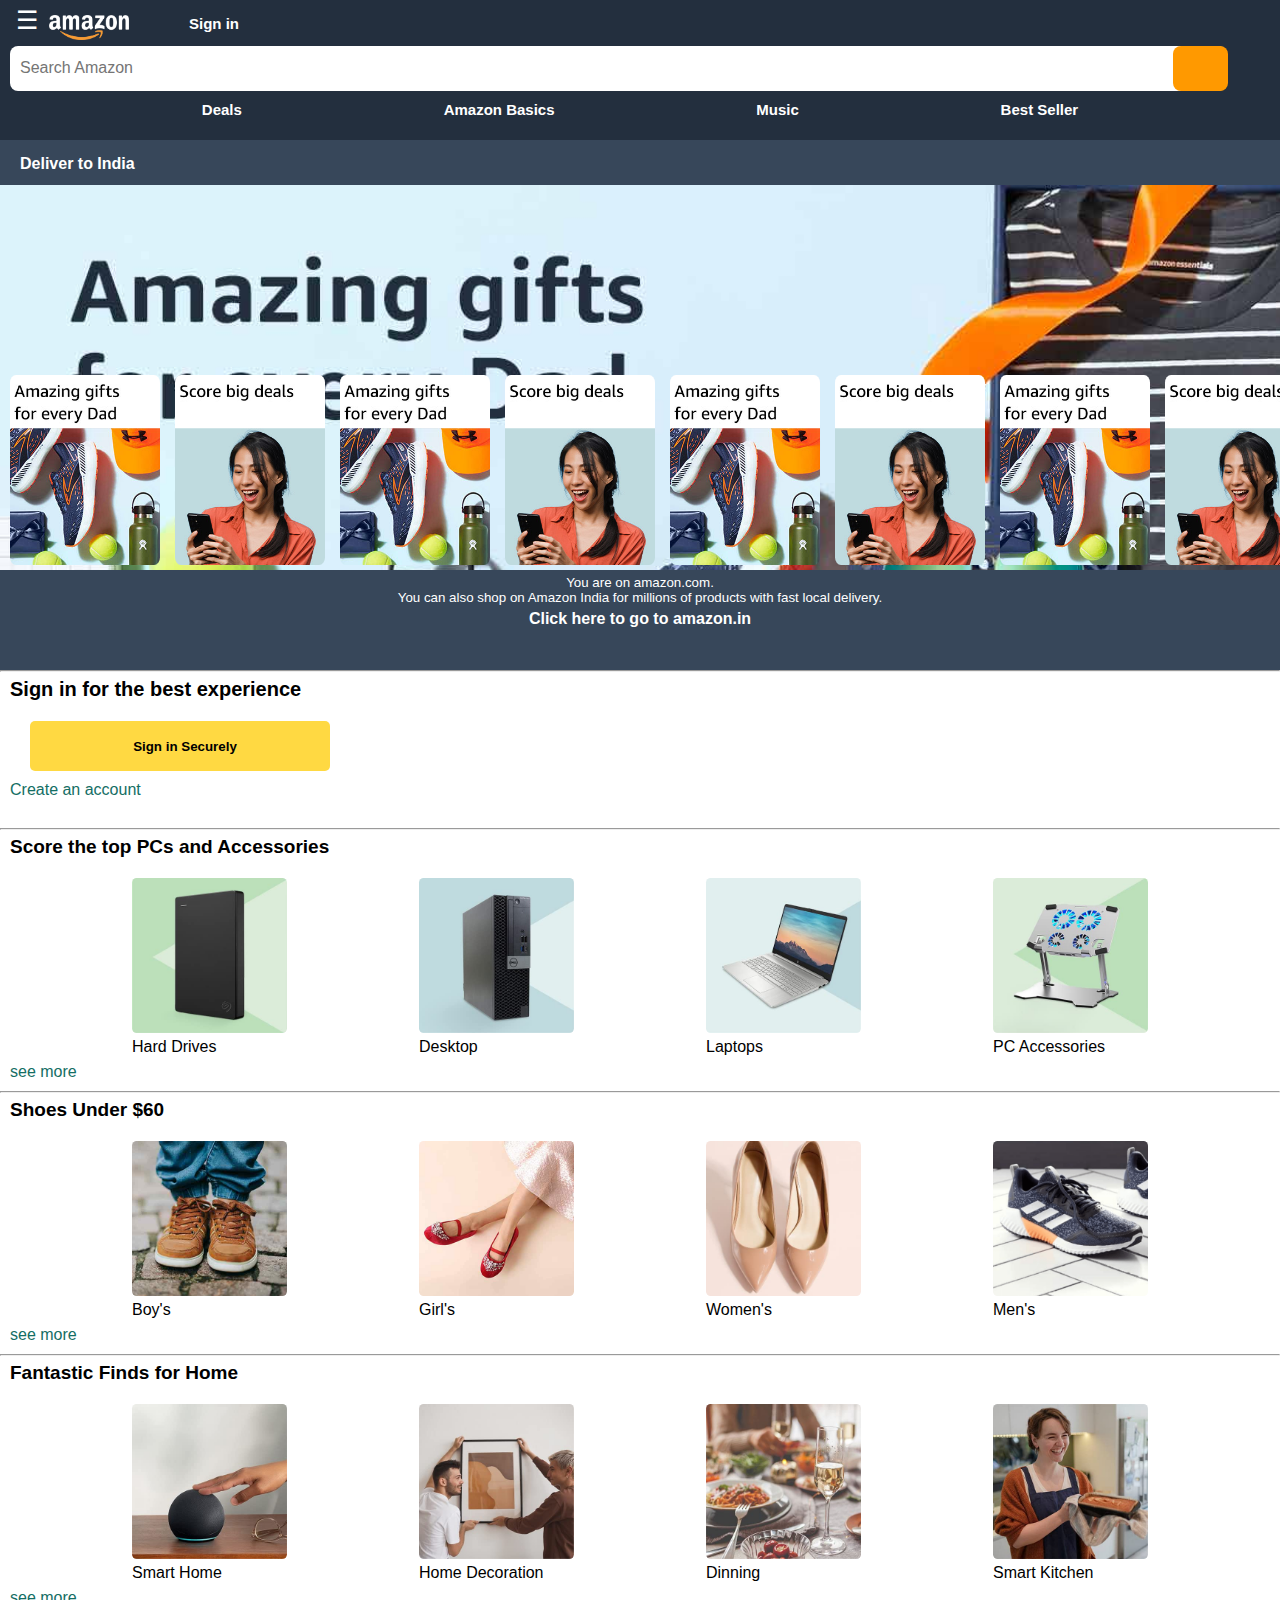
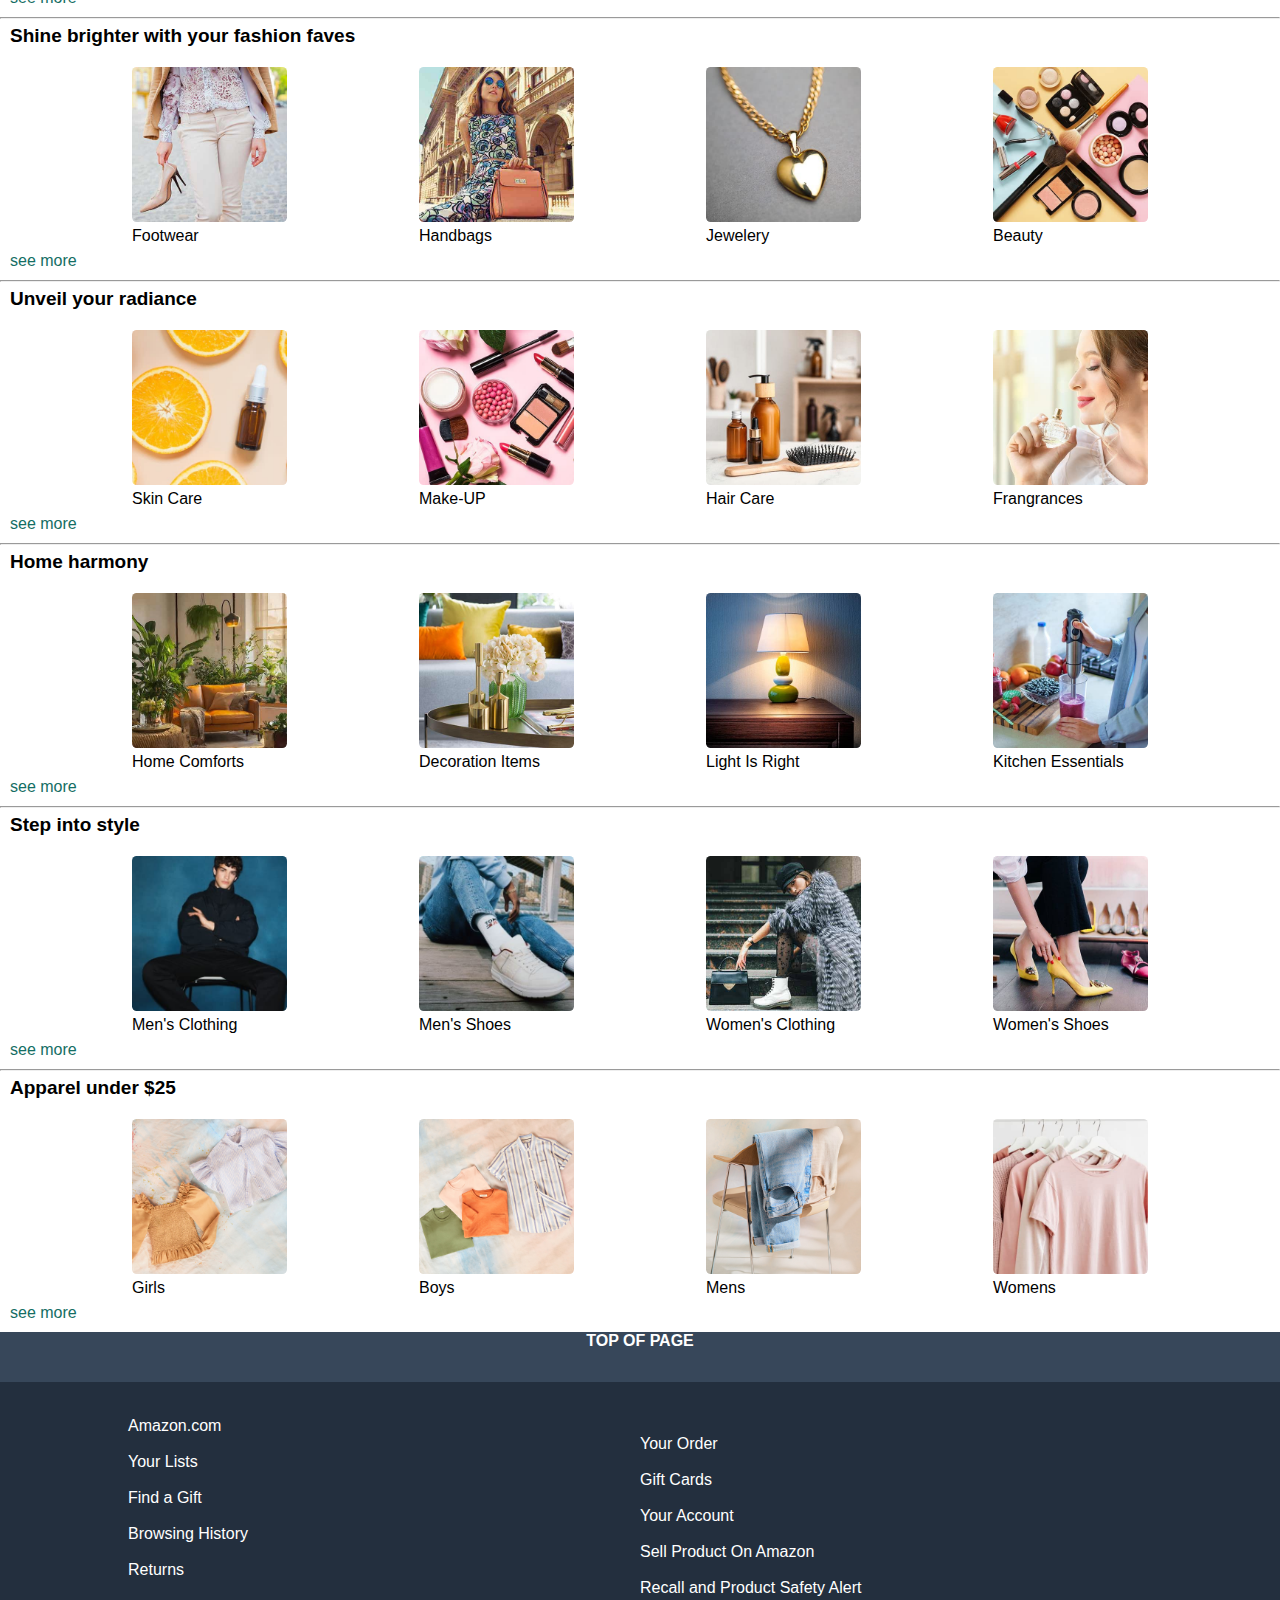
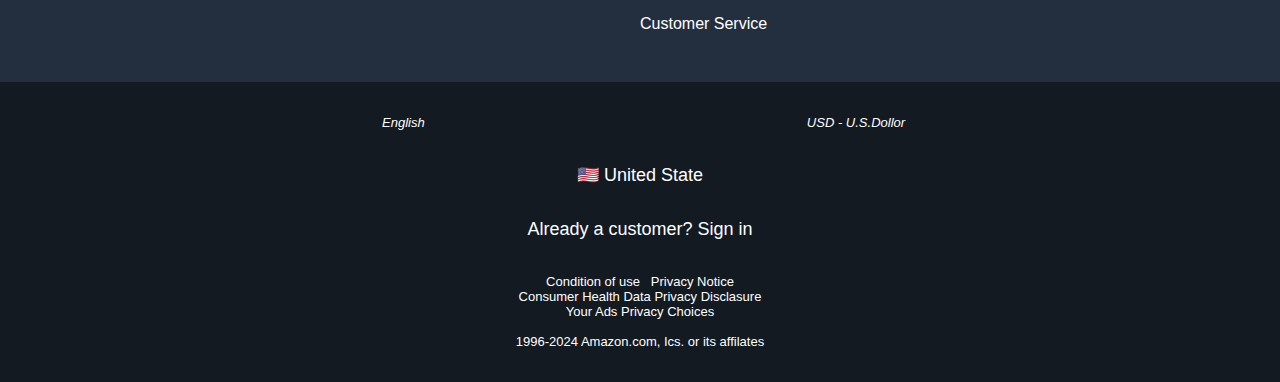
<file: index.html>
</doctype html>
<html lan="en">
<head>


  
<title>amazon</title>
<meta charset="UTF-8">

<meta name="viewport" content="width=device-width, initial-scale=1.0">

<link rel="stylesheet" href="https://cdnjs.cloudflare.com/ajax/libs/font-awesome/6.5.2/css/all.min.css" integrity="sha512-SnH5WK+bZxgPHs44uWIX+LLJAJ9/2PkPKZ5QiAj6Ta86w+fsb2TkcmfRyVX3pBnMFcV7oQPJkl9QevSCWr3W6A==" crossorigin="anonymous" referrerpolicy="no-referrer" />
<link rel="stylesheet" href="style.css"></head>
<body>
<header>
<div class="navbar1 ">

<div class="l1" >
<div id="mySidebar" class="sidebar">
        <a href="javascript:void(0)" class="closebtn" onclick="closeNav()">&times;</a>
        <a href="#">Home</a>
        <a href="#">Services</a>
        <a href="#">Clients</a>
        <a href="#">Contact</a>
    </div>

    <div id="main">
        <button class="openbtn" onclick="openNav()">&#9776;</button>
    </div>

<img src="p1.png" width="100px" height="25px" class="amazon">
<a href="sign-in-page.html"> <p id="sign">Sign in</p></a>
<a href="sign-in-page.html"><i class="fa-solid fa-user" style="color: #ffffff;"></i></a> 
<a href="cart.html"><i class="fa-solid fa-cart-shopping"></i></a>
</div>

<div class="l2 ">
<input placeholder="Search Amazon" id="input">
<button id="btn"> <i class="fa-solid fa-magnifying-glass"></i></button>
</div>

<div class="l3">
<p class="l3" >Deals</p>
<p class="l3" >Amazon Basics</p>
<p class="l3" >Music</p>
<p class="l3" >Best Seller</p>
</div>

</div>

<div class="navbar2"><i class="fa-solid fa-location-dot"></i>
<p id="p5"> Deliver to India</p></div>
<div class="body">

<div class="shop">

<div class="boxa boxxx"></div>
<div class="boxb boxxx"></div>
<div class="boxa boxxx"></div>
<div class="boxb boxxx"></div>
<div class="boxa boxxx"></div>
<div class="boxb boxxx"></div>
<div class="boxa boxxx"></div>
<div class="boxb boxxx"></div>
<div class="boxa boxxx"></div>
<div class="boxb boxxx"></div>
<div class="boxa boxxx"></div>
<div class="boxb boxxx"></div>

</div>
<div class="navbar3">
<P id="p6">You are on amazon.com. <br>You can also shop on Amazon India for millions of products with fast local delivery.
</P>
<p id="p7">Click here to go to amazon.in</p></div>
<hr><div class="navbar4">
<p id="p8">
Sign in for the best experience</p>
 <a href="sign-in-page.html"><button id="button2"> <P ID="p9">Sign in Securely</P></button></a>
<p id="p10"> Create an account</p>
</div>
<hr>
<div class="navbar4">
 <p id="p11" >Score the top PCs and Accessories </p>
<div class="random">
<div class="boxx box3"><p class="santri">Hard Drives</p></div>
<div class="boxx box4"><p class="santri">Desktop</p></div>
<div class="boxx box5"><p class="santri">Laptops</p></div>
<div class="boxx box6"><p class="santri">PC Accessories</p></div>
</div>
<P class="p">see more</P>
<hr>
<div class="navbar5">
 <p id="p11" > Shoes Under $60</p>
<div class="random">
<div class="boxx box7"><p class="santri">Boy's</p></div>
<div class="boxx box8"><p class="santri">Girl's</p></div>
<div class="boxx box9"><p class="santri">Women's</p></div>
<div class="boxx box10"><p class="santri">Men's</p></div>
</div>
<P class="p">see more</P>
<hr>
<div class="navbar5">
 <p id="p11" > Fantastic Finds for Home</p>
<div class="random">
<div class="boxx box11"><p class="santri">Smart Home</p></div>
<div class="boxx box12"><p class="santri">Home Decoration</p></div>
<div class="boxx box13"><p class="santri">Dinning</p></div>
<div class="boxx box14"><p class="santri">Smart Kitchen</p></div>
</div>
<P class="p">see more</P>
<hr>
<div class="navbar5">
 <p id="p11" >Shine brighter with your fashion faves</p>
<div class="random">
<div class="boxx box15"><p class="santri">Footwear</p></div>
<div class="boxx box16"><p class="santri">Handbags</p></div>
<div class="boxx box17"><p class="santri">Jewelery</p></div>
<div class="boxx box18"><p class="santri">Beauty</p></div>
</div>
<P class="p">see more</P>
<hr>
<div class="navbar5">
 <p id="p11" > Unveil your radiance</p>
<div class="random">
<div class="boxx box19"><p class="santri">Skin Care</p></div>
<div class="boxx box20"><p class="santri">Make-UP</p></div>
<div class="boxx box21"><p class="santri">Hair Care</p></div>
<div class="boxx box22"><p class="santri">Frangrances</p></div>
</div>
<P class="p">see more</P>
<hr>
<div class="navbar5">
 <p id="p11" >Home harmony</p>
<div class="random">
<div class="boxx box23"><p class="santri">Home Comforts</p></div>
<div class="boxx box24"><p class="santri">Decoration Items</p></div>
<div class="boxx box25"><p class="santri">Light Is Right</p></div>
<div class="boxx box26"><p class="santri">Kitchen Essentials</p></div>
</div>
<P class="p">see more</P>
<hr>

<div class="navbar5">
 <p id="p11" >Step into style</p>
<div class="random">
<div class="boxx box27"><p class="santri">Men's Clothing</p></div>
<div class="boxx box28"><p class="santri">Men's Shoes</p></div>
<div class="boxx box29"><p class="santri">Women's Clothing</p></div>
<div class="boxx box30"><p class="santri">Women's Shoes</p></div>
</div>
<P class="p">see more</P>
<hr>

<div class="navbar5">
 <p id="p11" > Apparel under $25</p>
<div class="random">
<div class="boxx box31"><p class="santri">Girls</p></div>
<div class="boxx box32"><p class="santri">Boys</p></div>
<div class="boxx box33"><p class="santri">Mens</p></div>
<div class="boxx box34"><p class="santri">Womens</p></div>
</div>
<P class="p">see more</P>
<a href="#"><div class="green"><center><i class="fa-solid fa-caret-up"></i><p id="up">TOP OF PAGE</p></center></div></a>

<div class="kala">
 <div id="kala1">
<ul>
   <li> Amazon.com</li><br>
   <li> Your Lists </li><br>
   <li>  Find a Gift </li><br>
   <li> Browsing History  </li><br>
   <li> Returns  </li><br>
</ul>  
 </div>
 
 <div id="kala2"> <ul>
 <br><br><br><br>
 <li> Your Order </li><br>
 <li> Gift Cards </li><br>
 <li>  Your Account </li><br>
 <li> Sell Product On Amazon </li><br>
 <li>Recall and Product Safety Alert  </li><br>
 <li> Customer Service </li><br>
 </ul>  
 </div>
 
  </div>

<center> <div class="pila">
 
 
 
 <div class="english">
 <i class="fa-solid fa-globe" style="color: #ffffff;"> <font size="2px"> &nbsp; English</font></i> 
 <i class="fa-solid fa-dollar-sign" style="color: #ffffff;"><font size="2px"> &nbsp; USD - U.S.Dollor</font></i> 
  </div><font color="white" size="4px">🇺🇸 United State </font>
 

 
 

 
  <font color="white" size="4px">Already a customer? Sign in<br></font>
 <font color="white" size="2px"> Condition of use &nbsp;&nbsp;Privacy Notice <br>
 Consumer Health Data Privacy Disclasure<br>
 Your Ads Privacy Choices <br><br>
<i class="fa-regular fa-copyright"></i>  1996-2024 Amazon.com, Ics. or its affilates
 
</font>
 
 
 </div></center>
<script src="js.js">
 
</script>
</body>
</html>
</file>
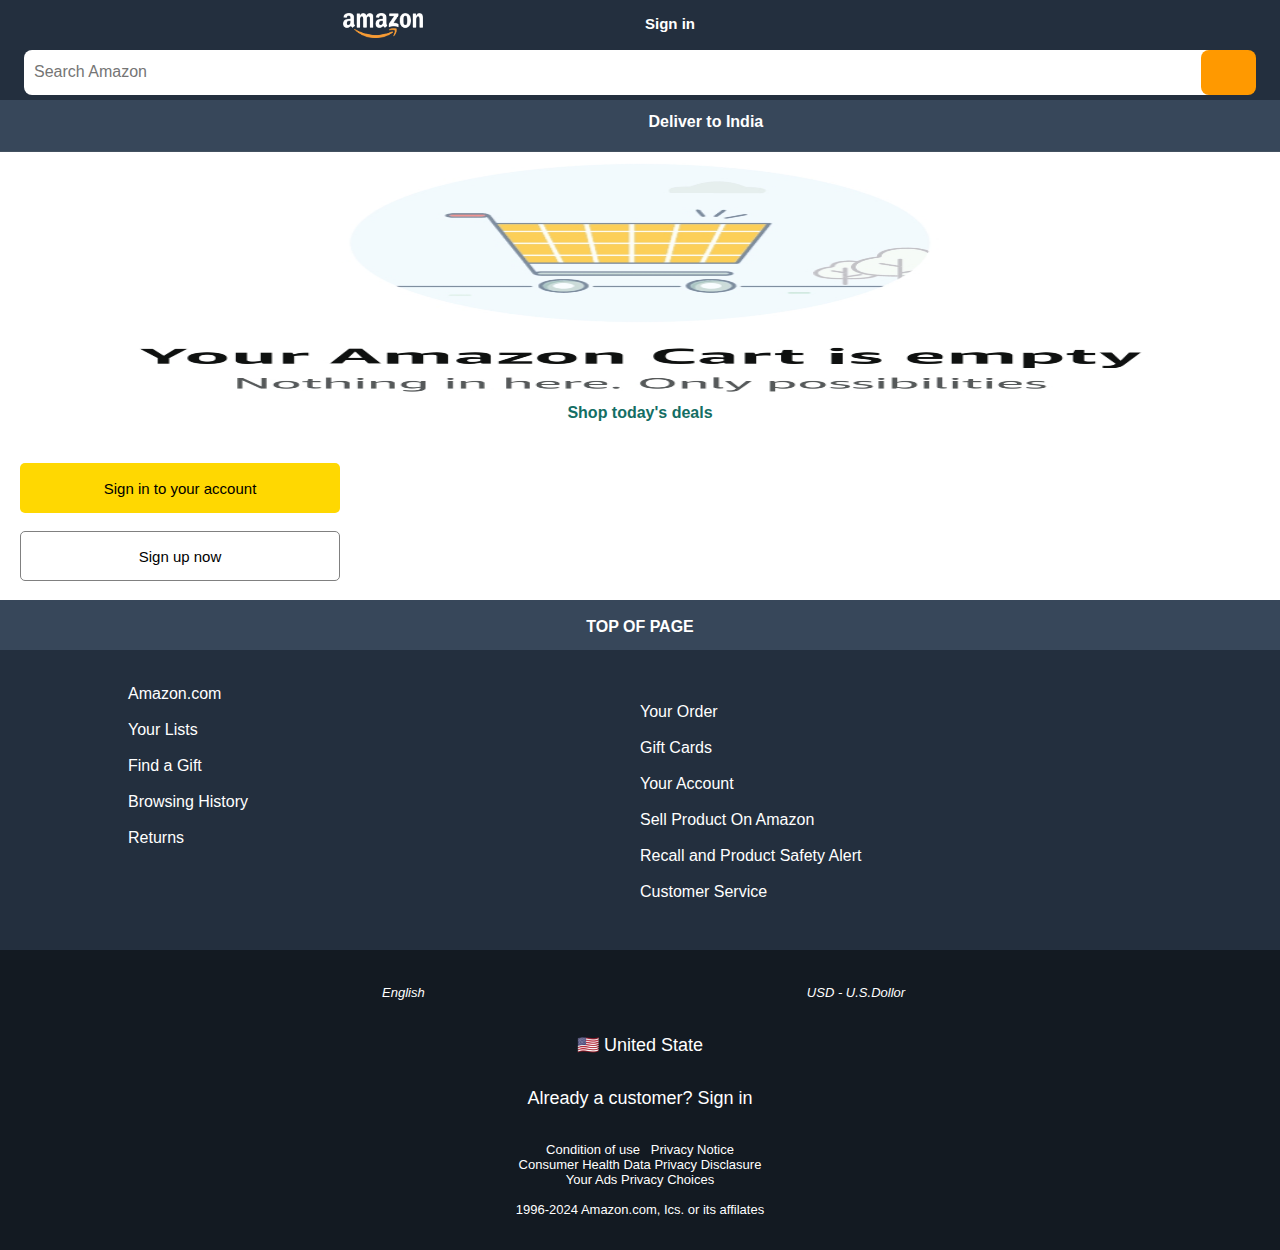
<file: cart.html>
<!DOCTYPE html>
<html lang="en">
<head>
  <meta charset="UTF-8" />
  <title>cart </title>
  <meta name="viewport" content="width=device-width,initial-scale=1" />
  <meta name="description" content="" />
  <link rel="stylesheet" href="https://cdnjs.cloudflare.com/ajax/libs/font-awesome/6.5.2/css/all.min.css" integrity="sha512-SnH5WK+bZxgPHs44uWIX+LLJAJ9/2PkPKZ5QiAj6Ta86w+fsb2TkcmfRyVX3pBnMFcV7oQPJkl9QevSCWr3W6A==" crossorigin="anonymous" referrerpolicy="no-referrer" />
  <link rel="stylesheet" href="style2.css"></head>
  
  
</head>
<body>
  <header> 
  
  <div class="navbar1">
  
  <div class="sub-navbar1">
  <i class="fa-solid fa-bars"></i>
   <A HREF="index.html"><img src="p1.png" class="amazon"></A>
   <a href="sign-in-page.html"><p id="p1"> Sign in</p></a>
   <a href="sign-in-page.html"><i class="fa-solid fa-user"></i></a>
   <a href="cart.html"><i class="fa-solid fa-cart-shopping"></i></a>
   </div>
   
   
   <div class="sub-navbar2"> 
   <input placeholder="Search Amazon" id="input">
   <button id="btn"><i class="fa-solid fa-magnifying-glass"></i></button>
   </div>
   
   </div>
  
 <div class="navbar2"> 
 <i class="fa-solid fa-location-dot"></i>
 <p id="p2"> Deliver to India</p></div>
 <div class="red">
 
 <image src="p37.jpg" id="img"></image>
 <center><p id="p3"> Shop today's deals</p></center>
 <div class="btn2"> <a href="sign-in-page.html"><button id="btn4"> <P CLASS="p6">Sign in to your account</P></button></a><br>
 <a href="sign-up-page.html"><button id="btn5"> <p claSS="p6"> Sign up now</p></button></a>
 </div>

  </header>
 <a href="#"> <div class="green"><center><i class="fa-solid fa-caret-up"></i><br>TOP OF PAGE</center></div></a>
  
  <div class="kala">
  <div id="kala1">
 <ul>
    <li> Amazon.com</li><br>
    <li> Your Lists </li><br>
    <li>  Find a Gift </li><br>
    <li> Browsing History  </li><br>
    <li> Returns  </li><br>
 </ul>  
  </div>
  
  <div id="kala2"> <ul>
  <br><br><br><br>
  <li> Your Order </li><br>
  <li> Gift Cards </li><br>
  <li>  Your Account </li><br>
  <li> Sell Product On Amazon </li><br>
  <li>Recall and Product Safety Alert  </li><br>
  <li> Customer Service </li><br>
  </ul>  
  </div>
  
   </div>
   
<center> <div class="pila">
 
 
 
 <div class="english">
 <i class="fa-solid fa-globe" style="color: #ffffff;"> <font size="2px"> &nbsp; English</font></i> 
 <i class="fa-solid fa-dollar-sign" style="color: #ffffff;"><font size="2px"> &nbsp; USD - U.S.Dollor</font></i> 
  </div><font color="white" size="4px">🇺🇸 United State </font>
 

 
 

 
  <font color="white" size="4px">Already a customer? Sign in<br></font>
 <font color="white" size="2px"> Condition of use &nbsp;&nbsp;Privacy Notice <br>
 Consumer Health Data Privacy Disclasure<br>
 Your Ads Privacy Choices <br><br>
<i class="fa-regular fa-copyright"></i>  1996-2024 Amazon.com, Ics. or its affilates
 
</font>
 
 
 </div></center>
</body>
</html>
</file>
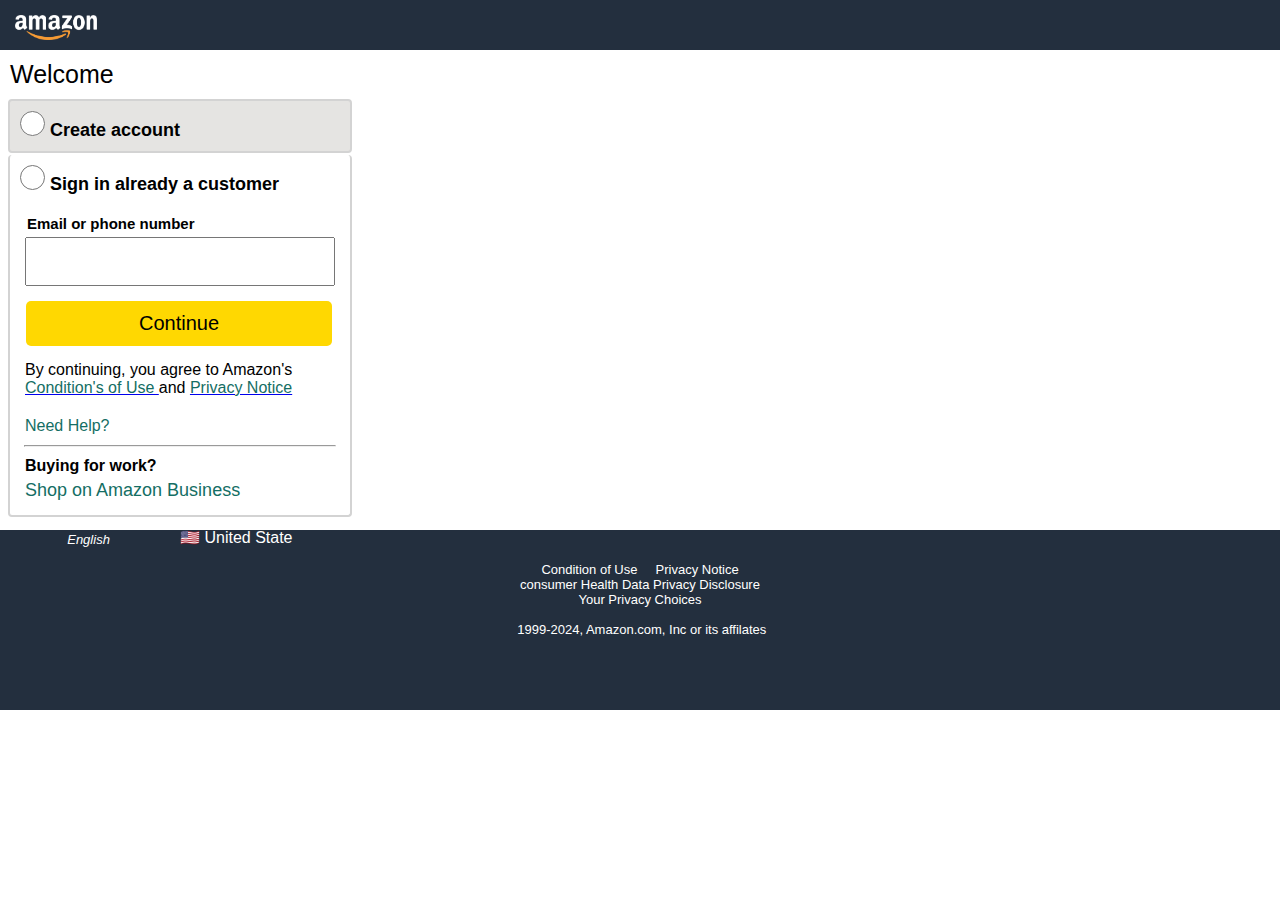
<file: sign-in-page.html>
<!DOCTYPE html>
<html lang="en">
<head>
  <meta charset="UTF-8" />
  <title> sign in page </title>
  <meta name="viewport" content="width=device-width,initial-scale=1" />
  <meta name="description" content="" />
  <link rel="stylesheet" href="style1.css">
  <link rel="stylesheet" href="https://cdnjs.cloudflare.com/ajax/libs/font-awesome/6.5.2/css/all.min.css" integrity="sha512-SnH5WK+bZxgPHs44uWIX+LLJAJ9/2PkPKZ5QiAj6Ta86w+fsb2TkcmfRyVX3pBnMFcV7oQPJkl9QevSCWr3W6A==" crossorigin="anonymous" referrerpolicy="no-referrer" />
</head>
<body>
<header>
<div id="navbar1"><a href="index.html"> <img src="p1.png" id="amazon"></a>
 </div>

<div id="navbar2">
 <p id="welcome">Welcome </p> 
 <div id="boxx">
 
 <div id="box1">
 <p class="login1">
 <label> <input type="radio" value="login" name="account" class="radio">

 Create account
 <span></span>
 </label></p>
 <div id="box2"><p class="login1">
 <label> 
 <input type="radio" value="sign-in" name="account" class="radio">
 Sign in already a customer
 <span></span>
 </label></p>
 <p id="email"> Email or phone number</p> 
 <input id="input">
 
 <button id="button"> Continue</button>
 <p id="privacy">By continuing, you agree to Amazon's<br>
 <a href="#"> <font color=" #146e64" > Condition's of Use </font></a>
 and
  
  <a href="#">  <font color=" #146e64" >Privacy Notice </font></a> <br> </p>
 <a href="#" id="helpp"> <p id="help" > Need Help?</p></a>
 <center><hr width="310px"></center>
 
<p id="work"> Buying for work?</p>
<p id="shop">Shop on Amazon Business</p></div>

 
</div>
</header>
<div id="navbar5"><i class="fa-solid fa-globe" style="color: #ffffff;"> <font size="2px"> &nbsp; English</font></i> 
 <p id="usa">   <option value="USA">🇺🇸 United State</option></p>
 
</select>
<p id="last9"> Condition of Use &nbsp; &nbsp; Privacy Notice <br>
consumer Health Data Privacy Disclosure<br>
Your Privacy Choices <BR>
<br>
<i class="fa-regular fa-copyright"></i> &nbsp;1999-2024, Amazon.com, Inc or its affilates</p>
</div>

</body>
</html>
</file>
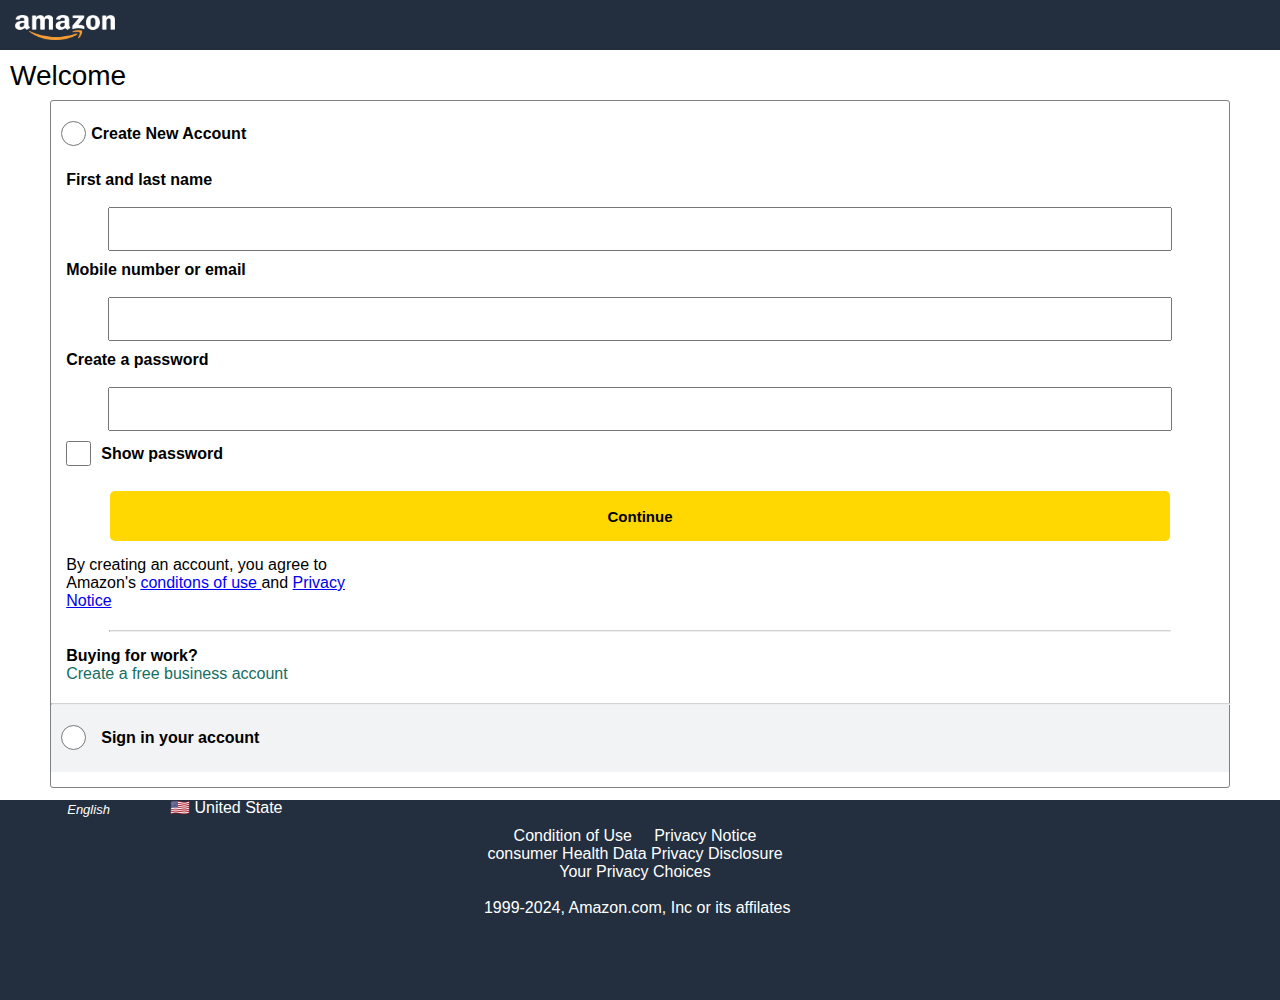
<file: sign-up-page.html>
<!DOCTYPE html>
<html lang="en">
<head>
  <meta charset="UTF-8" />
  <title> sign in page </title>
  <meta name="viewport" content="width=device-width,initial-scale=1" />
  <meta name="description" content="" />
  <link rel="stylesheet" href="style3.css">
  <link rel="stylesheet" href="https://cdnjs.cloudflare.com/ajax/libs/font-awesome/6.5.2/css/all.min.css" integrity="sha512-SnH5WK+bZxgPHs44uWIX+LLJAJ9/2PkPKZ5QiAj6Ta86w+fsb2TkcmfRyVX3pBnMFcV7oQPJkl9QevSCWr3W6A==" crossorigin="anonymous" referrerpolicy="no-referrer" />
</head>
<body>
<header>
<div class="navbar1"><a href="index.html"> <image src="p1.png" id="amazon"></image></a></div>

<div class="navbar2"><p class="p1">Welcome</div></p>

<div class="navbar3">
<div class="n3"> 
 

 <label> <input type="radio" Value="Create" Name="Create" class="radio"><p id="p3">  Create New Account <span></span></label>
 </p><br>

<p class="p2">First and last name</p><br>
<center><input class="input"><br></center>
<p class="p2">Mobile number or email</p><br>
<center><input class="input"><br></center>
<p class="p2">Create a password</p><br>
<center><input class="input"><br></center>
<label><input type="checkbox" id="check"> <p id="p4">Show password </p><span></span></label><br>
<center><button id="btn1"> <p id="p6"> Continue</p></button></center>
<p id="p5"> By creating an account, you agree to <br> Amazon's <a href="#" class="redd">conditons of use </a> and <a href="#" class="red"> Privacy <br> Notice </a></p>
<center><hr id="hr"></center>
<p id="p7" > Buying for work?</p>
<p  id="p8"> Create a free business account</p>
<hr id="hr1"><div id="sign"><LABEL><input type="radio" id="radio1" name="Create"><p id="p9">Sign in your account </p><sPAN></sPAN> </LABEL></div>
 </div></div>

<div class="navbar4"> <i class="fa-solid fa-globe" style="color: #ffffff;"> <font size="2px"> &nbsp; English</font></i> 
 <p id="usa">   <option value="USA" "> 🇺🇸 United State</option></p>
 
</select>
<p id="last9"> Condition of Use &nbsp; &nbsp; Privacy Notice <br>
consumer Health Data Privacy Disclosure<br>
Your Privacy Choices <BR>
<br>
<i class="fa-regular fa-copyright"></i> &nbsp;1999-2024, Amazon.com, Inc or its affilates</p>
</div>
</header>
</body>
</html>
</file>
<file: style.css>
* {
margin: 0;
padding: 0;
font-family: arial;
border: border-box;
} 

.navbar1 {
width: 100%;
height: 150px;
background-color: #232f3e;
color: white;
}
.l1 {
display: flex;
margin-top:-10px;}

.l2{
display: flex;
margin-top: 5px;

}
.navbar2 {
height: 45px;
background-color: #37475A;
color: white;
width: 100%;
}

.l3{
display: flex;
font-weight: bold;
font-size: 15px;
justify-content: space-evenly;
margin-top: 5px;
}
 
 
 .amazon{
 margin-top: 25px;
 margin-right: 10px;
 margin-left: -5px;
 width:80px;
 height:25px;
 margin-bottom: 5px;
  }
 #sign{ margin-left: 50px;
 
 font-weight: bold;
 font-size: 15px;
margin-top: 25px;
color: white;
 }
 .fa-user{ margin-top: 20px;
 margin-left: 10px;
 font-size: 25px;
  }
 
 .fa-cart-shopping{
 margin-top: 20px;
 margin-left: 35px;
 
 color: white;
 font-size: 25px;
 }
 
 #p1 { margin-left: 20px;
 margin-right:13px
 margin-bottom: 5px;
 margin-top: 20px;}
  
 #p2 { margin-left: 20px;
 margin-right: 20px;
 margin-top: 18px;}
  
 #p3 { 
 margin-top: 18px;}
 
  
 #p4 { margin-left: 20px;
 margin-right: 10px;
 margin-top: 18px;}
 
#input{ height: 45px;
width: 95%;
border: 0px solid black;
border-radius: 8px;
margin-left: 10px;
margin-top:-10px;
}

#btn{height: 45px;
width: 55px;
margin-top: -10px;
margin-left: -53px;
border-radius: 8px;
border: 0px solid black;
margin-right: 10px;
background-color: #ff9900;}

.fa-location-dot{
margin-top: 15px;
margin-left: 10px; }
.navbar2{ display: flex;}

#p5{
margin-left: 10px; 
font-weight: bold;
margin-top: 15px;}
.body{
background-image: url("p2.jpg");
height: 400px;
width: 100%;
background-size: cover;}

.shop{min-height:150px;

padding-top: 90px;
display: flex;
overflow-x: auto;


}
.boxxx{min-width: 150px;
height: 190px;
line-height: 110px;
margin-right: 5px;
margin-top: 100px;
border-radius: 4%;
margin-left: 10px;
}
.boxa{
background-image: url("p3.jpg");
background-size: cover;}
.boxb{
background-image: url("p4.jpg");
background-size: cover;
}
.navbar3 {
margin-top: 5px;
background-color: #37475A;
height: 100px;

 }
 #p6{
 padding-top: 5px; 
 text-align: center;
 color: white;
 font-size: smaller;
}
 #p7{
 margin-top: 5px;
 text-align: center;
 color: white;
 font-weight: bold;
 }
.navbar4{ height: 150px;
width: 100%;}
#p8 { font-weight: bold;
font-size: 20px;
margin-top: 6px;
margin-left: 10px;}
#button2 { height: 50px;
width: 300px; 
background-color: #FFD942;
display: block;
margin-left: 30px;
margin-top: 20px;
margin-right: 30px;
border: 0px solid black;
border-radius: 5px;

}


#p9 { font-weight: bold;
padding-left: 10px;
}



#p10 { color: #146e64;
margin-left: 10px;
margin-top: 10px;
margin-bottom: 10px;

}
#p11 { font-weight: bold;
font-size: 19px;
margin-top: 6px;
margin-left: 10px;
}

.shop2{display: flex;
justify-item: space-evenly;}

.navabar4{ height: 700px;
width: 100%;
display: flex;
align-item: center;}

.random{
width: 100%;
display: flex;
justify-content: space-evenly;
flex-wrap: wrap;
}
.boxx{height:155px;
width: 155px;
background-size: cover;
border-radius: 3%;
margin-top: 20px;
margin-bottom: 20px;
}
.box3{
background-image: url("p5.jpg");
}
.box4{
background-image: url("p6.jpg");
}
.box5{

background-image: url("p7.jpg");
}
.box6{
background-image: url("p8.jpg");
}
.box7{
background-image: url("p9.jpeg");
}
.box8{
background-image: url("p10.jpg");
}
.box9{
background-image: url("p11.jpg");
}
.box10{
background-image: url("p12.jpg");
}

.box11{
background-image: url("p13.jpg");
}
.box12{
background-image: url("p14.jpg");
}
.box13{
background-image: url("p15.jpg");
}
.box14{
background-image: url("p16.jpg");
}
.box15{
background-image: url("p17.jpg");
}
.box16{
background-image: url("p18.jpg");
}
.box17{
background-image: url("p19.jpg");
}
.box18{
background-image: url("p20.jpg");
}
.box19{
background-image: url("p21.jpg");
}
.box20{
background-image: url("p22.jpg");
}
.box21{
background-image: url("p23.jpg");
}
.box22{
background-image: url("p24.jpg");
}
.box23{
background-image: url("p25.jpg");
}
.box24{
background-image: url("p26.jpg");
}
.box25{
background-image: url("p27.jpg");
}
.box26{
background-image: url("p28.jpg");
}
.box27{
background-image: url("p29.jpg");
}
.box28{
background-image: url("p30.jpg");
}
.box29{
background-image: url("p31.jpg");
}
.box30{
background-image: url("p32.jpg");
}
.box31{
background-image: url("p33.jpg");
}
.box32{
background-image: url("p34.jpg");
}
.box33{
background-image: url("p35.jpg");
}
.box34{
background-image: url("p36.jpg");
}
.last3{
width: 100%;
height: 50px;
background-color: #37475A;
color: white;
margin-bottom: -10px;
}
.last2{
width: 100%;
height: 100px;
background-color: #232f3e;
color: white;
}
.last4 { text-align: center;
font-weight: bold;
font-size: 20px;
}

#girl {
width: 100%;
height: 150px;}
.p{
 margin-top: 10px;
 margin-left: 10px;
 margin-bottom: 10px;
 color: #146e64;
 }
 .english{display: flex;
 flex-direction: row;
 justify-content: space-evenly;}
 #usa{font-weight: bold;
 font-size:15px;
 color: white;}
 
 .pila{width: 100%;
 height: 300px;
 background-color: #131a22; 
 display: flex;
 flex-direction: column;
 justify-content: space-evenly;}
 ul {
 list-style-type: none;
 margin: 0;
 padding: 0;
 }
 .kala{width: 100%;
 height: 300px;
 background-color: #232f3e ;
 color: white;
 display: flex;
 justify-content: center;
 flex-direction: row; 
 }
 
 #kala1{width: 40%;
 height: 250px;
 background-color: #232f3e ;
 color: white;
 display: flex;
 justify-content: center;
 flex-direction: column; 
 }
 #kala2{width: 40%;
 height: 250px;
 background-color: #232f3e ;
 color: white;
 display: flex;
 justify-content: center;
 flex-direction: column; 
 }
 .green{width: 100%;
 height: 50px;
 background-color:  #37475A;
 color:  white;
}
 .santri{margin-top: 160px;

 }
 #up{font-weight: bold;
}
a{text-decoration: none;}

body {
    font-family: "Lato", sans-serif;
}

.sidebar {
    height: 100%;
    width: 0;
    position: fixed;
    z-index: 1;
    top: 0;
    left: 0;
    background-color: #111;
    overflow-x: hidden;
    transition: 0.5s;
    padding-top: 60px;
}

.sidebar a {
    padding: 8px 8px 8px 32px;
    text-decoration: none;
    font-size: 25px;
    color: #818181;
    display: block;
    transition: 0.3s;
}

.sidebar a:hover {
    color: #f1f1f1;
}

.sidebar .closebtn {
    position: absolute;
    top: 0;
    right: 25px;
    font-size: 36px;
    margin-left: 50px;
}

.openbtn {
    font-size: 20px;
    cursor: pointer;
    background-color: #232f3e;
    color: white;
    margin-top: px;
    border: none;
    font-size: 25px;
  
}

.openbtn:hover {
    background-color: #444;
}

#main {
    padding: 16px;
    transition: margin-left 0.5s;
    overflow: hidden;
}

::placeholder {
  padding-left: 10px;
  font-size: 16px;
}
</file>
<file: style2.css>
* {
margin: 0;
padding: 0;
font-family: arial;
border: border-box;
} 
.navbar1{width: 100%;
height: 100px;
background-color: #232f3e;}

.navbar2{width: 100%;
height: 50px;
background-color: #37475A; 
display: flex;
justify-content: space-evenly;}

.sub-navbar1{ width: 100%;
height: 50px;
display: flex;
justify-content: space-evenly;}

.sub-navbar2{width: 100%;
height: 50px;
display: flex;
justify-content: space-evenly;}

#input{ height: 45px;
width: 95%;
border: 0px solid black;
border-radius: 8px;
margin-left: 10px;
}

#btn{height: 45px;
width: 55px;
margin-left: -53px;
border-radius: 8px;
border: 0px solid black;
margin-right: 10px;
background-color: #ff9900;}

.fa-magnifying-glass{font-size: 25px;}

.fa-bars{font-size: 25px;
margin-top: 10px;
margin-left: -40px;
color: white;}

.amazon{margin-top: 13px;
margin-left: -40px;
margin-right:10px;
width:80px;
height:25px;}

#p1{font-weight: bold;
font-size: 15px;
margin-top: 15px;
margin-right: -50px;
color: white;
}
.fa-user{font-size: 25px;
margin-top: 10px;
margin-right: -30px;
color: white;}

.fa-cart-shopping{font-size: 25px;
margin-top: 10px;
margin-right: -30px;
color: white;}
#p2{color: white;
font-weight: bold;
margin-left: -90px;
margin-right:90px;
margin-top: 12.5px;}
.fa-location-dot{font-size: 20px;
color: white;
margin-left: -100px;
margin-top: 12.5px;
margin-right: -15px;}

.red{height: 450px;
width: 100%;
background-color: white;}
#img{width: 100%;
height: 250px;}
#p3{color:  #146e64;
font-size: 16px;
font-weight: bold;}
#btn4{ 
margin-left: 20px;
height: 50px;
border: 0px solid black;
border-radius: 5px;

background-color: #FFD801;
width: 320px;}
#btn5{border: 1px solid gray;
border-radius: 5px;
margin-left:20px;
background-color: #FFffff;
height: 50px;
width: 320px;}
.btn2{
height: 200px;
width:100%;
display: flex;
justify-content: center;
flex-direction: column;}
.p6{font-size: 15px;}

.green{width: 100%;
height: 50px;
background-color:  #37475A;
color:  white;}


.kala{width: 100%;
height: 300px;
background-color: #232f3e ;
color: white;
display: flex;
justify-content: center;
flex-direction: row; 
}

#kala1{width: 40%;
height: 250px;
background-color: #232f3e ;
color: white;
display: flex;
justify-content: center;
flex-direction: column; 
}
#kala2{width: 40%;
height: 250px;
background-color: #232f3e ;
color: white;
display: flex;
justify-content: center;
flex-direction: column; 
}

.pila{width: 100%;
height: 300px;
background-color: #131a22; 
display: flex;
flex-direction: column;
justify-content: space-evenly;}
ul {
  list-style-type: none;
  margin: 0;
  padding: 0;
}
.english{display: flex;
flex-direction: row;
justify-content: space-evenly;}
#usa{font-weight: bold;
font-size:15px;
color: white;}
a{text-decoration: none;
font-weight: bold;
}

::placeholder {
  padding-left: 10px;
  font-size: 16px;
}
</file>
<file: style1.css>
*{
padding: 0;
margin: 0;
font-family: arial;
border: border-box;
}

#navbar1{
width: 100%;
height: 50px;
background-color: #232f3e;}

#navbar2{
width: 100%;
height: 500px;
background-color: white;}

#box1{width: 340px;
height: 50px;
background-color: 	#E5E4E2;
margin-top: 10px;
border-top: 2px solid #D3D3D3;
border-right: 2px solid #D3D3D3;
border-left: 2px solid #D3D3D3;
border-bottom: 2px solid #D3D3D3;
margin-left:8px;
border-radius: 4px;
}
#box2{width: 340px;
height: 360px;
background-color: white; 
border-bottom: 2px solid #D3D3D3;
border-right: 2px solid #D3D3D3;
border-left: 2px solid #D3D3D3;
margin-left:-2px;
margin-top: 14px;
border-radius: 4px;
border-top: 0px solid  #00000 ;
}

#boxx{width: 100%;
height: 360px;
background-color: white;
diplay: flex;
justify-content: space-evenly;
flex-direction: column;}

#amazon{ width: 90spx;
height: 25px;
margin-top: 15px;
margin-left: 15px;}
#welcome{ color: black;
font-size: 25px;
margin-top:10px;
margin-left: 10px;}

.radio{
display: inline-block;
vertical-algin: middle;
width: 25px;
height: 25px;
margin-top: 10px;
margin-left: 10px;
}

#email{ font-size: 15px;
text-align: left;
margin-left: 17px;
margin-top: 20px;
font-weight: bold;}

.login1{font-size: 18px;
font-weight: bold;

}
#input{ height: 45px;
margin-left: 15px;
margin-top: 5px;
width: 90%;}

#button{width: 90%;
height: 45px;
background-color: #FFD801;
color:black;
border: 0px solid black;
border-radius: 5px;
margin-left: 16px;
margin-top: 15px;
font-size: 20px;}
#privacy{ margin-left: 15px;

margin-top: 15px; }
#help{margin-left: 15px;
margin-top: 20px;
margin-bottom: 10px;
color: #146e64;
}
#work{margin-left: 15px;
font-weight: bold;
margin-top: 10px;
}
#shop{margin-left: 15px;
font-size: 18px;
margin-top: 5px;

color: #146e64;}

#navbar5{
width: 100%;
height: 180px;
background-color:  #232f3e;
margin-top: -30px;}
.fa-solid{ margin-left: 60px;
margin-top: 40px;}
#usa{color: white;
 margin-top: -20px;
 margin-left: 180px;}
 
 #last9{color: white;
 text-align: center;
font-size: 13px;
margin-top: 15px;}
#helpp {text-decoration:none;}

::placeholder {
  padding-left: 10px;
  font-size: 16px;
}
</file>
<file: style3.css>
* {
margin: 0;
padding: 0;
font-family: arial;
border: border-box;
} 

.navbar1{width: 100%;
height: 50px;
background-color: #232f3e;}

.navbar3{width: 100%;
height: 700px;
background-color: white;
display: flex;
justify-content: space-evenly;
}

.navbar2{width: 100%;
height: 50px;
background-color: white;}
.navbar4{width: 100%;
height: 200px;
background-color: #232f3e;
}
.n3{width: 92%;
height: 98%;
background-color: white;
border: 1px solid gray;
border-radius: 3px;}
.p1{font-size: 28px;
text-align: left;
padding-top: 10px;
margin-left: 10px;
}

#btn1{height: 50px;
width: 90%;
margin-top: 10px;
border: 0px ;
border-radius: 5px;
background-color: #ffd801 ;
 
 }
.input{height: 40px;
width: 90%}
#check{height: 25px;
width: 25px;
margin-left: 15px;
margin-top: 10px;}

.p2{margin-top: 25px;
text-align: left;
margin-left: 15px;
margin-top: 10px;
font-weight: bold;}

.radio{
display: inline-block;
vertical-algin: middle;
width: 25px;
height: 25px;
margin-top: 20px;
margin-left: 10px;
}

#p3{margin-top: -25px;
margin-left: 40px;
font-weight: bold;
}
#p4{font-weight: bold;
margin-top: -25px;
margin-left: 50px;}
#p5{ margin-left: 15px;
text-align: left;
margin-top: 15px;}
#p6{font-weight: bold;
 font-size: 15px;}
 #hr{ 
 width: 90%;
 margin-top: 20px;
 border-top: 1px solid #D3D3D3;
 }
 #p7{margin-top: 15px;
 margin-left: 15px;
 font-weight: bold;
 }
 #p8{
 margin-left: 15px;
 color:  #146e64;}
 #hr1{width: 100%;
 margin-top: 20px;
 border-top: 1px solid #D3D3D3;
 }
 #sign{width:100%;
 height: 67px;
 background-color: #F2F3F4;
 font-weight: bold;
}
 #radio1{display: inline-block;
 vertical-algin: middle;
 width: 25px;
 height: 25px;
 margin-top: 20px;
 margin-left: 10px;
 }
 #p9{margin-top: -25px;
 margin-left: 50px;}
 #amazon{height: 25px;
 width: 100px;
 margin-top: 15px;
 
 margin-left: 15px;}
 .fa-globe{margin-left: 60px;
 margin-top: 30px;}
 #usa{margin-top: -20px;
 margin-left: 170px;
 color: white;}
 #last9{margin-top: 10px;
  margin-left: -10px;
  text-align: center;
  color: white;
  size: 7px;}
  .redd{color:  blue;
  }
</file>
